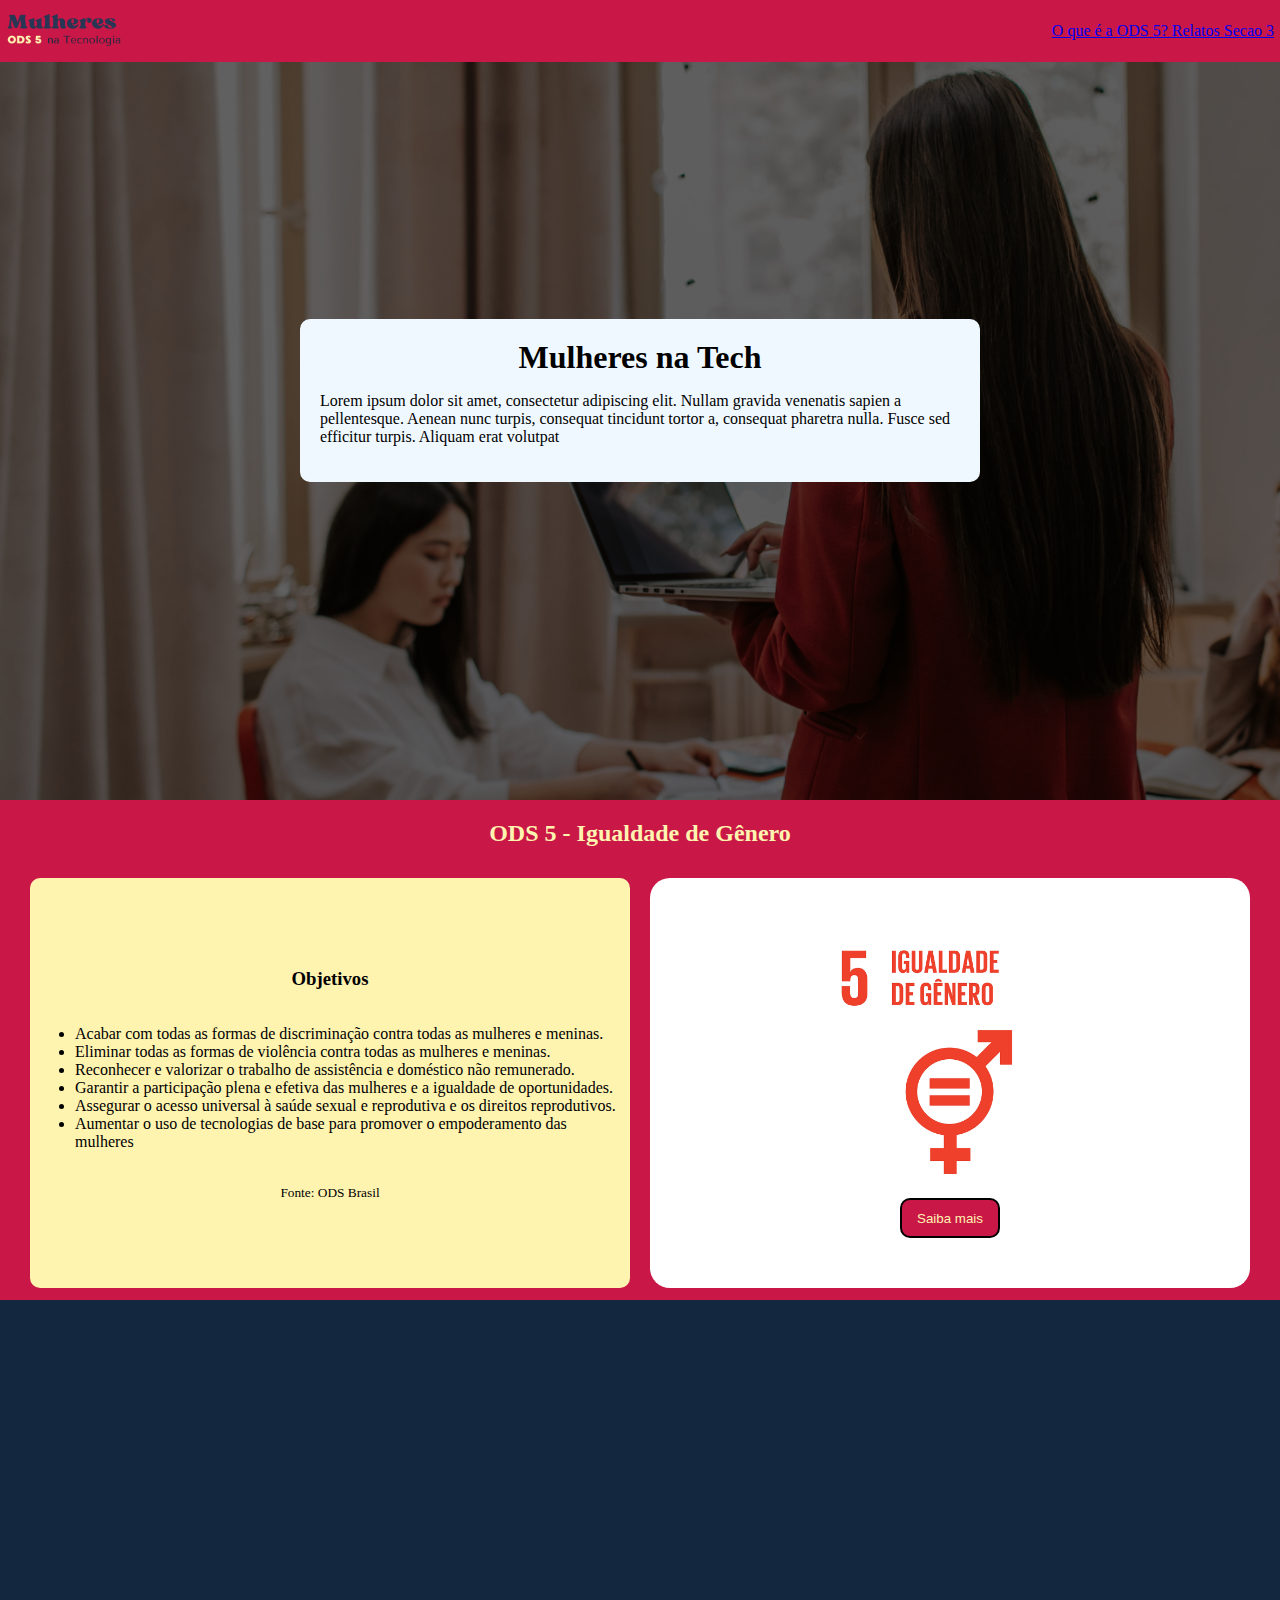
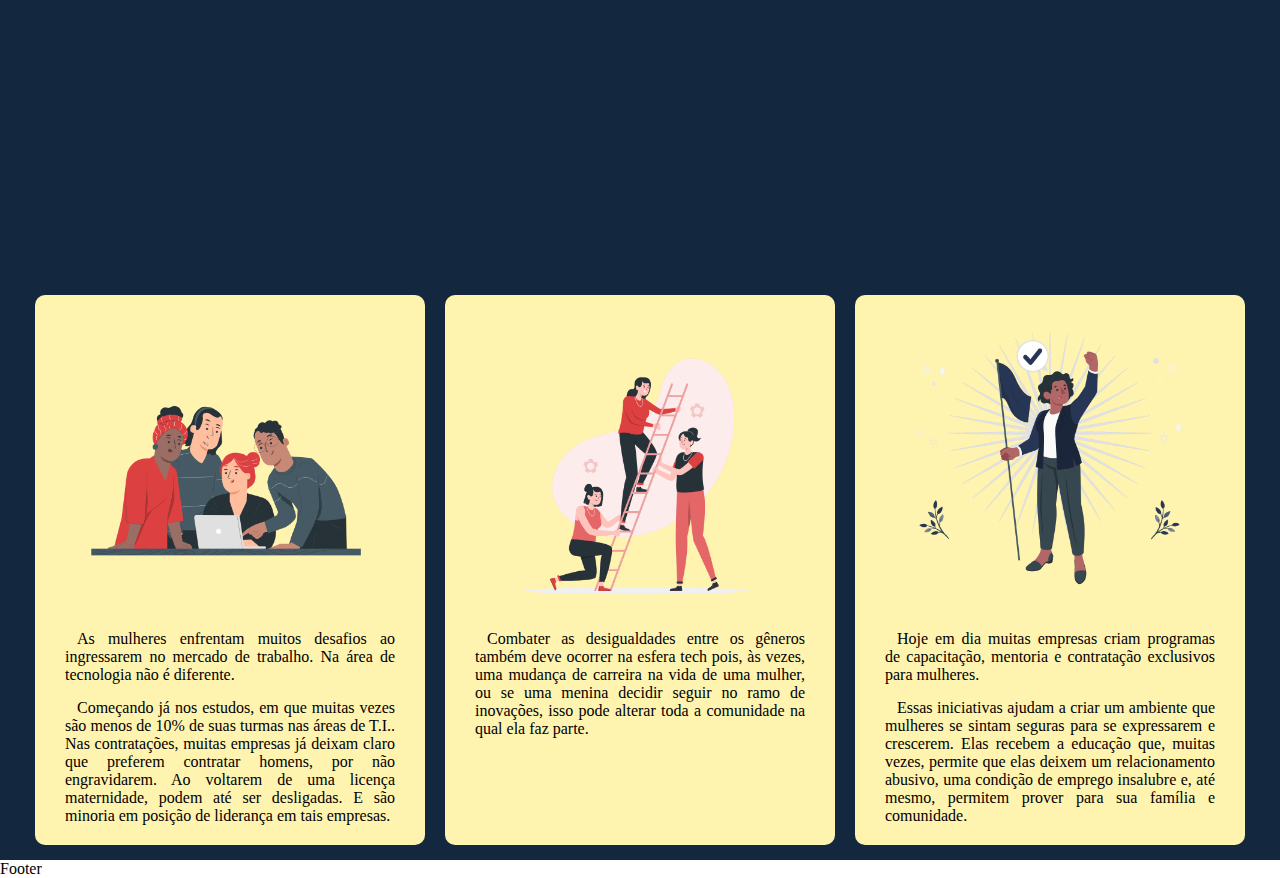
<file: index.html>
<!DOCTYPE html>
<html lang="pt-br">
  <head>
    <meta charset="UTF-8" />
    <meta name="viewport" content="width=device-width, initial-scale=1.0" />
    <title>Mulheres na Tech</title>
    <link href="indexStyle.css" rel="stylesheet" />
  </head>
  <body>
    <nav>
      <a href="#"> <img src="images/logo.png" class="logo-image" /> </a>
      <div>
        <a href="#ods5-section"> O que é a ODS 5? </a>
        <a href="#videos-section"> Relatos </a>
        <a href="#"> Secao 3 </a>
      </div>
    </nav>

    <section id="apresentacao">
      <div class="apresentacao-info">
        <h1>Mulheres na Tech</h1>
        <p>
          Lorem ipsum dolor sit amet, consectetur adipiscing elit. Nullam
          gravida venenatis sapien a pellentesque. Aenean nunc turpis, consequat
          tincidunt tortor a, consequat pharetra nulla. Fusce sed efficitur
          turpis. Aliquam erat volutpat
        </p>
      </div>
    </section>

    <section id="ods5-section">
      <h2 class="ods5-title">ODS 5 - Igualdade de Gênero</h2>
      <div class="ods5-content">
        <div class="ods5-left">
          <h3>Objetivos</h3>
          <ul>
            <li>
              Acabar com todas as formas de discriminação contra todas as
              mulheres e meninas.
            </li>
            <li>
              Eliminar todas as formas de violência contra todas as mulheres e
              meninas.
            </li>
            <li>
              Reconhecer e valorizar o trabalho de assistência e doméstico não
              remunerado.
            </li>
            <li>
              Garantir a participação plena e efetiva das mulheres e a igualdade
              de oportunidades.
            </li>
            <li>
              Assegurar o acesso universal à saúde sexual e reprodutiva e os
              direitos reprodutivos.
            </li>
            <li>
              Aumentar o uso de tecnologias de base para promover o
              empoderamento das mulheres
            </li>
          </ul>
          <p><small>Fonte: ODS Brasil</small></p>
        </div>
        <div class="ods5-right">
          <img src="images/ods5.jpg" />
          <button
            type="button"
            onclick="location.href='https://odsbrasil.gov.br/objetivo/objetivo?n=5'"
            target="_blank"
          >
            Saiba mais
          </button>
        </div>
      </div>
    </section>

    <section id="videos-section">
      <iframe
        class="video1"
        width="320"
        height="560"
        src="https://www.youtube.com/embed/Ssb3JCRaSAA"
        title="Igualdade de gênero no setor da tecnologia"
        frameborder="0"
        allow="accelerometer; autoplay; clipboard-write; encrypted-media; gyroscope; picture-in-picture; web-share"
        allowfullscreen
      ></iframe>
      <iframe
        width="320"
        height="560"
        src="https://www.youtube.com/embed/XWiB34X0ko0"
        title="Por mais mulheres no topo do setor tech"
        frameborder="0"
        allow="accelerometer; autoplay; clipboard-write; encrypted-media; gyroscope; picture-in-picture; web-share"
        allowfullscreen
      ></iframe>
      <iframe
        class="video2"
        width="320"
        height="560"
        src="https://www.youtube.com/embed/3zgmFNUnpEk"
        title="What is it like being a woman in tech?"
        frameborder="0"
        allow="accelerometer; autoplay; clipboard-write; encrypted-media; gyroscope; picture-in-picture; web-share"
        allowfullscreen
      ></iframe>
    </section>

    <section id="suggestions-section">
      <div>
        <img src="images/illustration3.png" alt="" srcset="" />
        <p>
          As mulheres enfrentam muitos desafios ao ingressarem no mercado de
          trabalho. Na área de tecnologia não é diferente.
        </p>
        <p>
          Começando já nos estudos, em que muitas vezes são menos de 10% de suas
          turmas nas áreas de T.I.. Nas contratações, muitas empresas já deixam
          claro que preferem contratar homens, por não engravidarem. Ao voltarem
          de uma licença maternidade, podem até ser desligadas. E são minoria em
          posição de liderança em tais empresas.
        </p>
      </div>
      <div>
        <img src="images/illustration1.png" alt="" srcset="" />
        <p>
          Combater as desigualdades entre os gêneros também deve ocorrer na
          esfera tech pois, às vezes, uma mudança de carreira na vida de uma
          mulher, ou se uma menina decidir seguir no ramo de inovações, isso
          pode alterar toda a comunidade na qual ela faz parte.
        </p>
      </div>
      <div>
        <img src="images/illustration2.png" alt="" srcset="" />
        <p>
          Hoje em dia muitas empresas criam programas de capacitação, mentoria e
          contratação exclusivos para mulheres.
        </p>
        <p>
          Essas iniciativas ajudam a criar um ambiente que mulheres se sintam
          seguras para se expressarem e crescerem. Elas recebem a educação que,
          muitas vezes, permite que elas deixem um relacionamento abusivo, uma
          condição de emprego insalubre e, até mesmo, permitem prover para sua
          família e comunidade.
        </p>
      </div>
    </section>

    <footer>Footer</footer>
  </body>
</html>
</file>
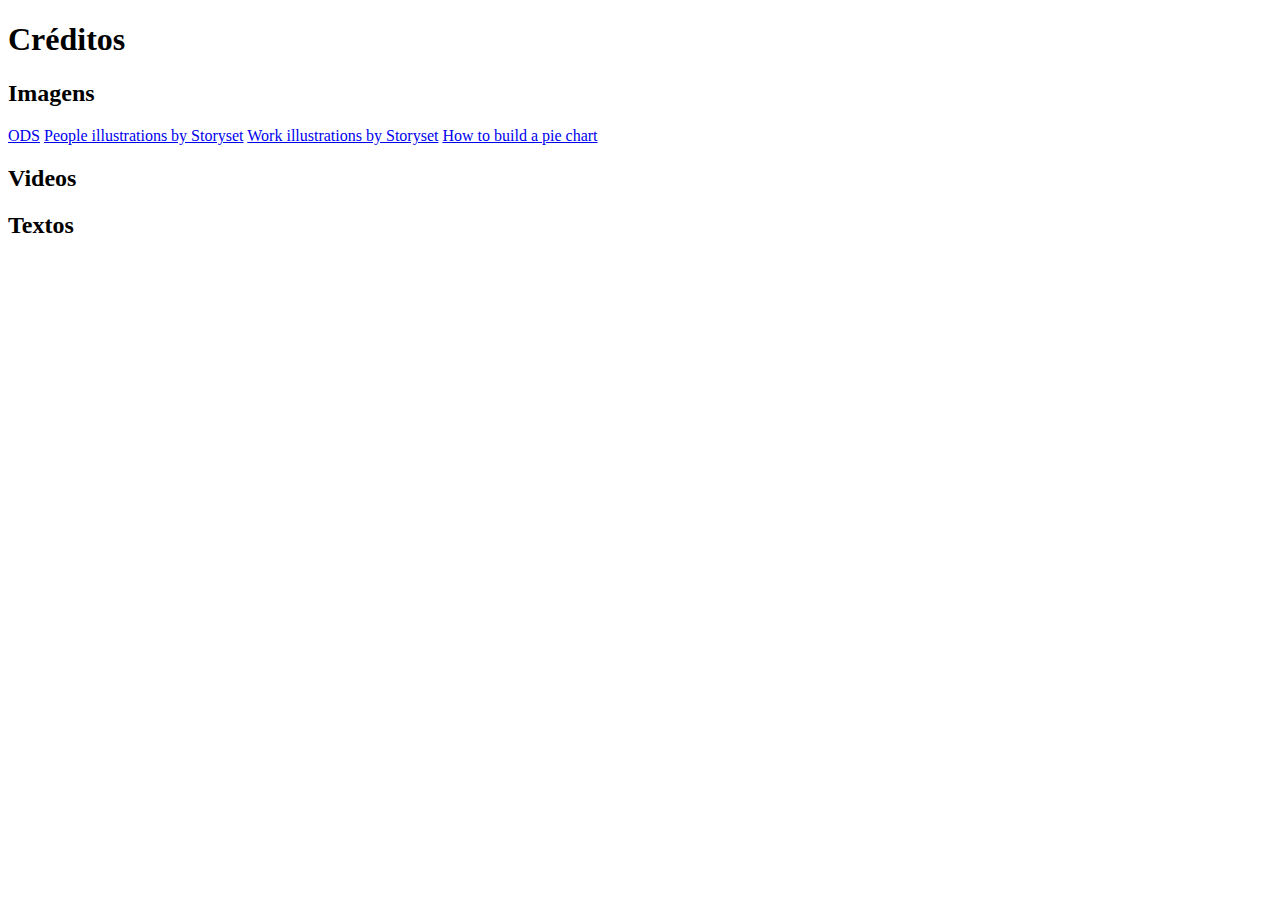
<file: credits.html>
<!DOCTYPE html>
<html lang="pt-br">
<head>
    <meta charset="UTF-8">
    <meta name="viewport" content="width=device-width, initial-scale=1.0">
    <title>Créditos</title>
</head>
<body>
    <h1> Créditos</h1>
    <h2> Imagens </h2>
    <section id="imagens-creditos">
        <a href="https://www.redeodsbrasil.org/post/2018/07/10/propostas-para-alcancar-o-ods-5"> ODS</a>
        <a href="https://storyset.com/people">People illustrations by Storyset</a>
        <a href="https://storyset.com/work">Work illustrations by Storyset</a>
        <a href="https://www.freecodecamp.org/news/css-only-pie-chart/"> How to build a pie chart</a>
    </section>
    <h2> Videos </h2>
    <section id="videos-creditos">

    </section>
    <h2> Textos </h2>
    <section id="textos-creditos">

    </section>
    
</body>
</html>
</file>
<file: indexStyle.css>
body {
    margin: 0;
}

nav{
    display:flex;
    flex-direction: row;
    justify-content: space-between;
    background-color: #c91847;
    margin: 0;
    padding: 4px;
    width: 100%;
    position: fixed;
}

.logo-image {
    height: 50px;
}

nav div {
    justify-self:end;
    align-self: center;
    display: inline;
    margin-right: 10px;
}

#apresentacao {
    background-image: url("images/bg1.png");
    background-repeat: no-repeat;
    width: 100%;
    height: 800px;
    display: flex;
    align-items: center;
    justify-content: center;
}

.apresentacao-info{
    background-color: aliceblue;
    width: 50%;
    height: fit-content;
    padding: 20px;
    border-radius: 10px;
}

h1 {
    margin: 0;
    text-align: center;
}

#ods5-section{
    display: flex;
    flex-direction: column;
    background-color: #c91847;
    height: 500px;
}

.ods5-title{
    align-self: center;
    color: #fff3b0;
}

.ods5-content{
    display: flex;
    flex-direction: row;
    align-items: center;
    justify-content: space-around;
    padding: 20px; 
    height: 500px;
    overflow: hidden;
       
}

.ods5-left{
    display: flex;
    flex-direction: column;
    align-items: center;
    justify-content: center;
    background-color: #fff3b0;
    height: 400px;
    border-radius: 10px;
    padding: 5px;
    margin: 10px;
    flex: 1 1 0px;
}
.ods5-right{
    display: flex;
    flex-direction: column;
    align-items: center;
    justify-content: center;
    flex: 1 1 0px;
    background-color: #fff;
    height: 400px;
    width: 500px;
    border-radius: 20px;
    padding: 5px;
    margin: 10px;
}

.ods5-right img {
    height: 270px;
    border-radius: 10px;
    width: fit-content;
}

.ods5-right button{
    border: 2px solid #000;
    width: 100px;
    height: 40px;
    background-color: #c91847;
    color: #fff3b0;
    border-radius: 10px;
    border-right-color: black;
}

.ods5-right button:hover{
    background-color: #fff3b0;
    color: #c91847;
    border: 2px solid #5c5c5c;
    cursor: pointer;
}

#videos-section{
    background-color: #13283e;
    display: flex;
    flex-direction: row;
    justify-content: space-evenly;
    padding: 10px 0;
    
}

#videos-section iframe{
    border-radius: 20px;
    margin: 0 20px;
}

#suggestions-section{
    display: flex;
    flex-direction: row;
    justify-content: space-evenly;
    background-color: #13283e;
    min-height: fit-content;
    padding: 15px;
}

#suggestions-section div{
    display: flex;
    flex-direction: column;
    align-items: center;
    background-color: #fff3b0;
    border-radius: 10px;
    width: 350px;
    padding: 20px;
}

#suggestions-section img{
    width: 300px;
}

#suggestions-section p{
    margin: 15px 10px 0;
    text-indent: 12px;
    text-align: justify;
}
</file>
